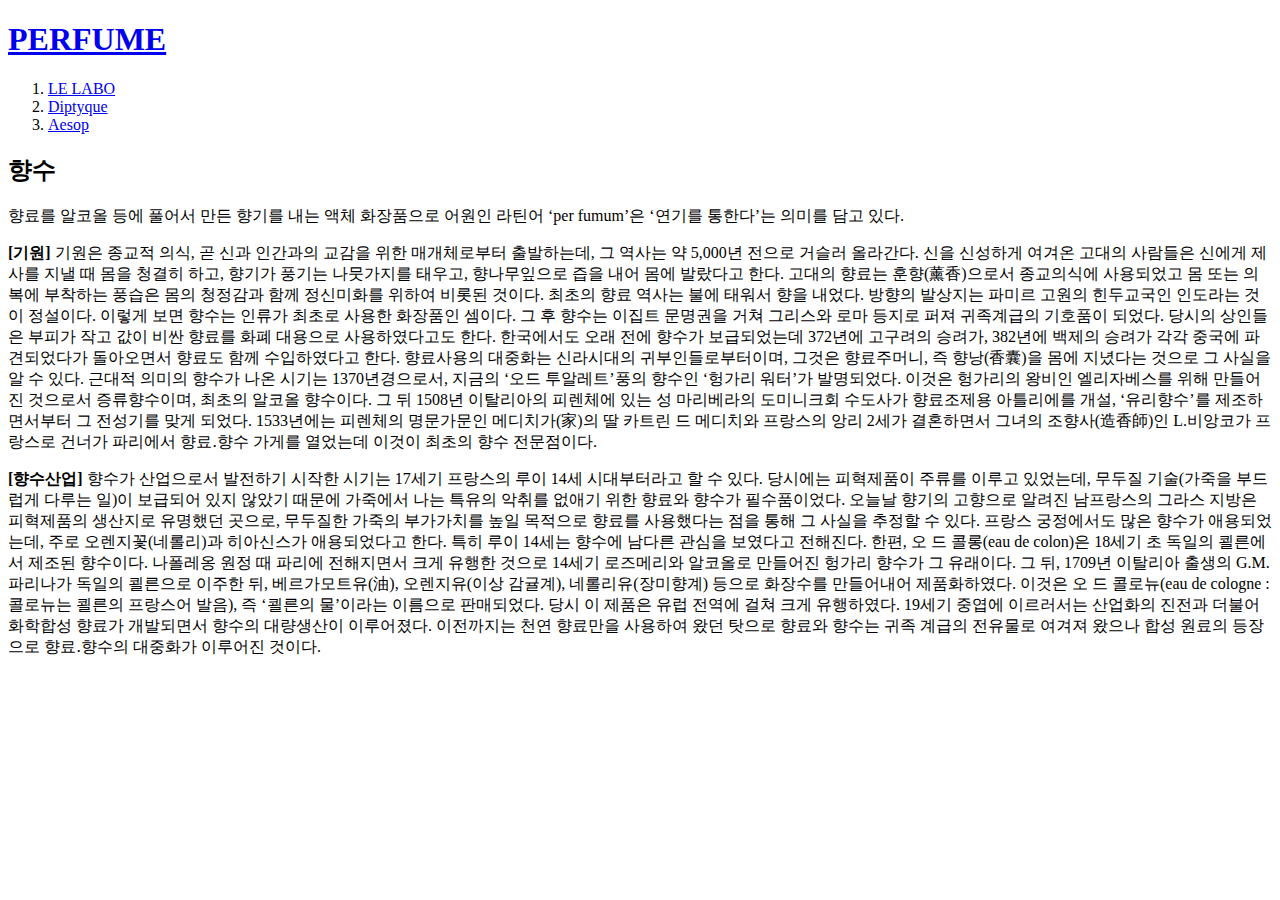
<file: index.html>
<!doctype html>
<html>
<head>
  <title>PERFUME - Welcome</title>
  <meta charset="utf-8">
  <!-- Global site tag (gtag.js) - Google Analytics -->
<script async src="https://www.googletagmanager.com/gtag/js?id=UA-177094063-1"></script>
<script>
  window.dataLayer = window.dataLayer || [];
  function gtag(){dataLayer.push(arguments);}
  gtag('js', new Date());

  gtag('config', 'UA-177094063-1');
</script>
</head>
<body>
  <h1><a href="index.html">PERFUME</a></h1>
    <ol>
      <li><a href="1.html">LE LABO</a></li>
      <li><a href="2.html">Diptyque</a></li>
      <li><a href="3.html">Aesop</a></li>
    </ol>
  <h2>향수</h2>
    <p>향료를 알코올 등에 풀어서 만든 향기를 내는 액체 화장품으로 어원인 라틴어 ‘per fumum’은 ‘연기를 통한다’는 의미를 담고 있다.</p>
    <p><strong>[기원]</strong> 기원은 종교적 의식, 곧 신과 인간과의 교감을 위한 매개체로부터 출발하는데, 그 역사는 약 5,000년 전으로 거슬러 올라간다. 신을 신성하게 여겨온 고대의 사람들은 신에게 제사를 지낼 때 몸을 청결히 하고, 향기가 풍기는 나뭇가지를 태우고, 향나무잎으로 즙을 내어 몸에 발랐다고 한다. 고대의 향료는 훈향(薰香)으로서 종교의식에 사용되었고 몸 또는 의복에 부착하는 풍습은 몸의 청정감과 함께 정신미화를 위하여 비롯된 것이다. 최초의 향료 역사는 불에 태워서 향을 내었다. 방향의 발상지는 파미르 고원의 힌두교국인 인도라는 것이 정설이다. 이렇게 보면 향수는 인류가 최초로 사용한 화장품인 셈이다. 그 후 향수는 이집트 문명권을 거쳐 그리스와 로마 등지로 퍼져 귀족계급의 기호품이 되었다. 당시의 상인들은 부피가 작고 값이 비싼 향료를 화폐 대용으로 사용하였다고도 한다. 한국에서도 오래 전에 향수가 보급되었는데 372년에 고구려의 승려가, 382년에 백제의 승려가 각각 중국에 파견되었다가 돌아오면서 향료도 함께 수입하였다고 한다. 향료사용의 대중화는 신라시대의 귀부인들로부터이며, 그것은 향료주머니, 즉 향낭(香囊)을 몸에 지녔다는 것으로 그 사실을 알 수 있다. 근대적 의미의 향수가 나온 시기는 1370년경으로서, 지금의 ‘오드 투알레트’풍의 향수인 ‘헝가리 워터’가 발명되었다. 이것은 헝가리의 왕비인 엘리자베스를 위해 만들어진 것으로서 증류향수이며, 최초의 알코올 향수이다. 그 뒤 1508년 이탈리아의 피렌체에 있는 성 마리베라의 도미니크회 수도사가 향료조제용 아틀리에를 개설, ‘유리향수’를 제조하면서부터 그 전성기를 맞게 되었다. 1533년에는 피렌체의 명문가문인 메디치가(家)의 딸 카트린 드 메디치와 프랑스의 앙리 2세가 결혼하면서 그녀의 조향사(造香師)인 L.비앙코가 프랑스로 건너가 파리에서 향료․향수 가게를 열었는데 이것이 최초의 향수 전문점이다.</p>
    <p><strong>[향수산업]</strong> 향수가 산업으로서 발전하기 시작한 시기는 17세기 프랑스의 루이 14세 시대부터라고 할 수 있다. 당시에는 피혁제품이 주류를 이루고 있었는데, 무두질 기술(가죽을 부드럽게 다루는 일)이 보급되어 있지 않았기 때문에 가죽에서 나는 특유의 악취를 없애기 위한 향료와 향수가 필수품이었다. 오늘날 향기의 고향으로 알려진 남프랑스의 그라스 지방은 피혁제품의 생산지로 유명했던 곳으로, 무두질한 가죽의 부가가치를 높일 목적으로 향료를 사용했다는 점을 통해 그 사실을 추정할 수 있다. 프랑스 궁정에서도 많은 향수가 애용되었는데, 주로 오렌지꽃(네롤리)과 히아신스가 애용되었다고 한다. 특히 루이 14세는 향수에 남다른 관심을 보였다고 전해진다. 한편, 오 드 콜롱(eau de colon)은 18세기 초 독일의 쾰른에서 제조된 향수이다. 나폴레옹 원정 때 파리에 전해지면서 크게 유행한 것으로 14세기 로즈메리와 알코올로 만들어진 헝가리 향수가 그 유래이다. 그 뒤, 1709년 이탈리아 출생의 G.M.파리나가 독일의 쾰른으로 이주한 뒤, 베르가모트유(油), 오렌지유(이상 감귤계), 네롤리유(장미향계) 등으로 화장수를 만들어내어 제품화하였다. 이것은 오 드 콜로뉴(eau de cologne : 콜로뉴는 쾰른의 프랑스어 발음), 즉 ‘쾰른의 물’이라는 이름으로 판매되었다. 당시 이 제품은 유럽 전역에 걸쳐 크게 유행하였다. 19세기 중엽에 이르러서는 산업화의 진전과 더불어 화학합성 향료가 개발되면서 향수의 대량생산이 이루어졌다. 이전까지는 천연 향료만을 사용하여 왔던 탓으로 향료와 향수는 귀족 계급의 전유물로 여겨져 왔으나 합성 원료의 등장으로 향료․향수의 대중화가 이루어진 것이다.</p>
    <!--Start of Tawk.to Script-->
  <script type="text/javascript">
  var Tawk_API=Tawk_API||{}, Tawk_LoadStart=new Date();
  (function(){
  var s1=document.createElement("script"),s0=document.getElementsByTagName("script")[0];
  s1.async=true;
  s1.src='https://embed.tawk.to/5f4f425ff0e7167d000cbabe/default';
  s1.charset='UTF-8';
  s1.setAttribute('crossorigin','*');
  s0.parentNode.insertBefore(s1,s0);
  })();
  </script>
  <!--End of Tawk.to Script-->
</body>
</html>
</file>
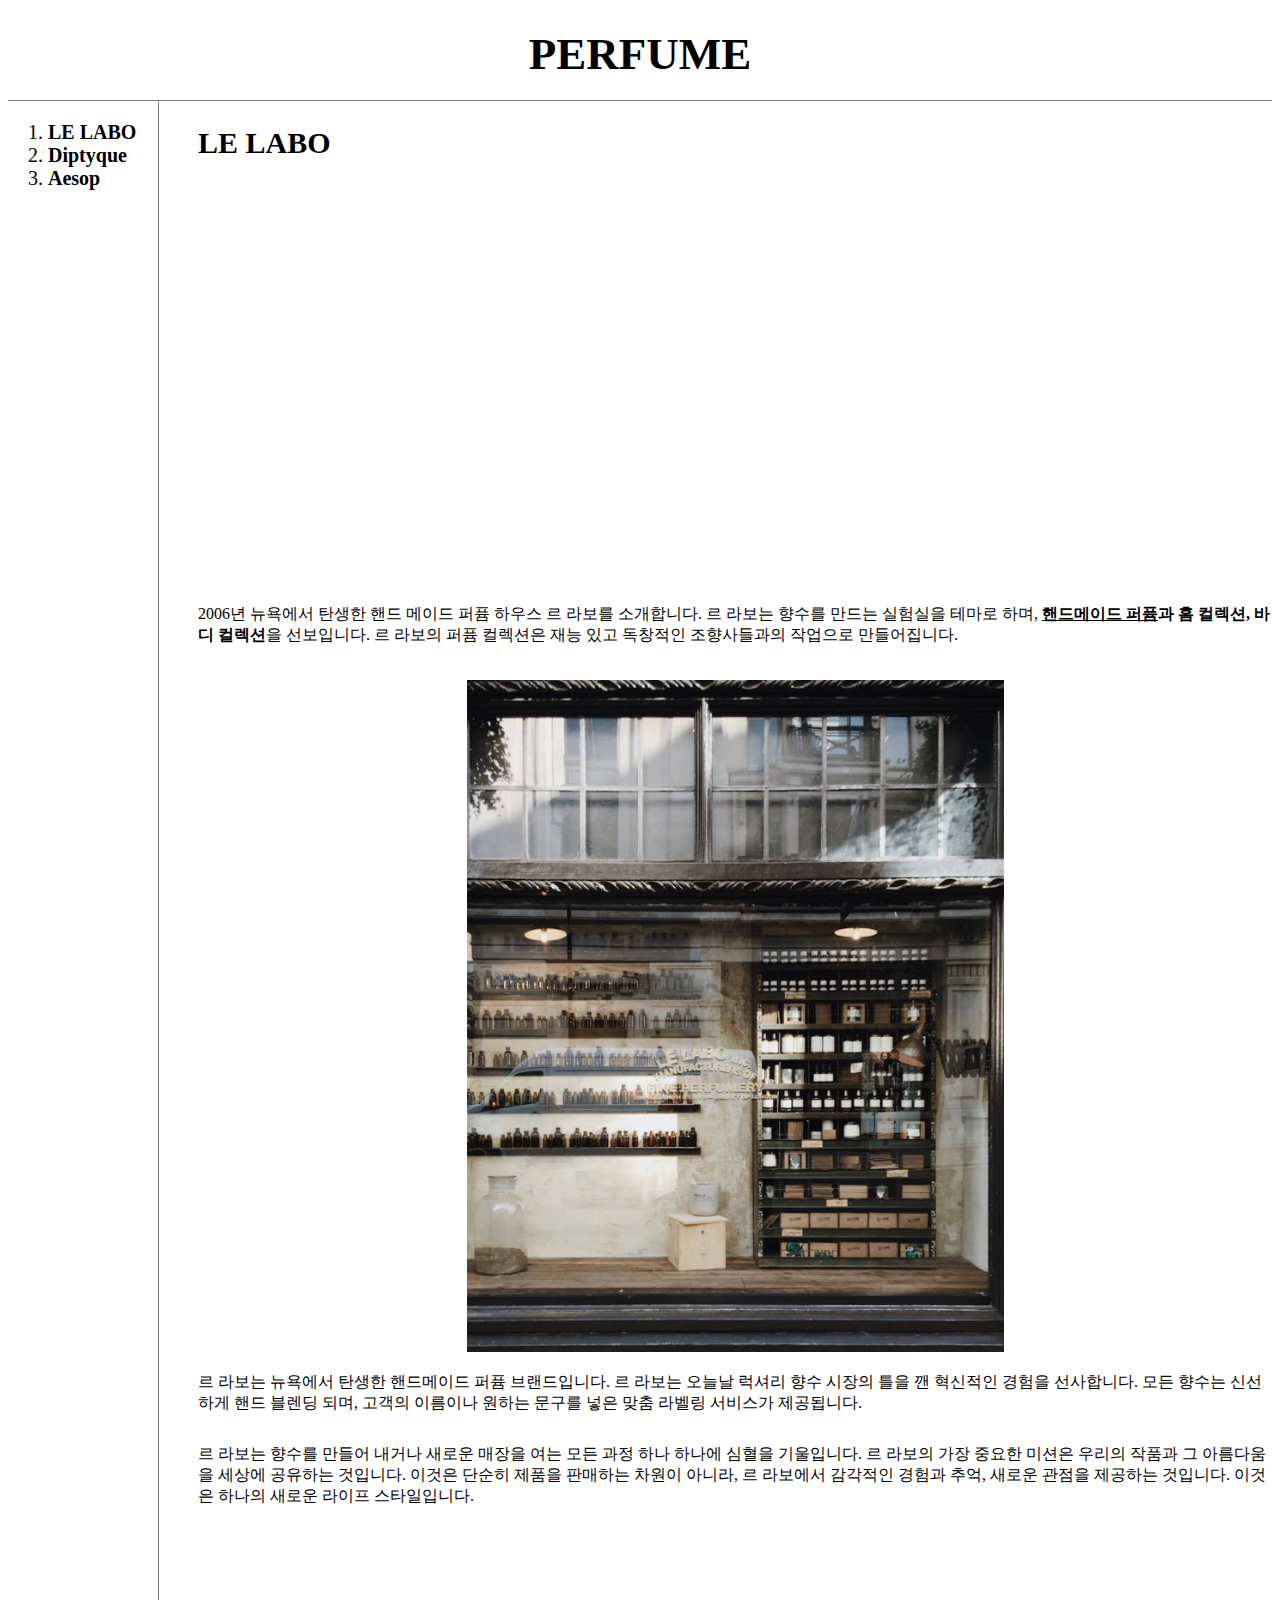
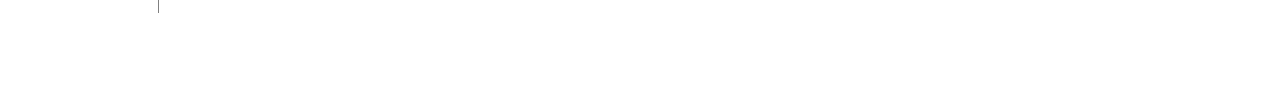
<file: 1.html>
<!doctype html>
<html>
<head>
  <title>PERFUME - LE LABO</title>
  <meta charset="utf-8">
  <link rel="stylesheet" href="style.css">
  <!-- Global site tag (gtag.js) - Google Analytics -->
    <script async src="https://www.googletagmanager.com/gtag/js?id=UA-177094063-1"></script>
    <script>
      window.dataLayer = window.dataLayer || [];
      function gtag(){dataLayer.push(arguments);}
      gtag('js', new Date());

      gtag('config', 'UA-177094063-1');
    </script>
</head>
<body>
  <h1><a href="index.html">PERFUME</a></h1>
  <div id="grid">
    <ol>
      <li><a href="1.html">LE LABO</a></li>
      <li><a href="2.html">Diptyque</a></li>
      <li><a href="3.html">Aesop</a></li>
    </ol>
    <div id="article">
      <h2><a href="https://www.lelabofragrances.com/landing.html?path=/" target="_blank" title="Le Labo Specification">LE LABO</a></h2>
      <p class="video">
          <iframe width="560" height="315" src="https://www.youtube.com/embed/DHB6gEKf34U" frameborder="0" allow="accelerometer; autoplay; encrypted-media; gyroscope; picture-in-picture" allowfullscreen></iframe>
      </p>
      <p style="margin-top:100px">2006년 뉴욕에서 탄생한 핸드 메이드 퍼퓸 하우스 르 라보를 소개합니다. 르 라보는 향수를 만드는 실험실을 테마로 하며, <strong><u>핸드메이드 퍼퓸</u>과 홈 컬렉션, 바디 컬렉션</strong>을 선보입니다. 르 라보의 퍼퓸 컬렉션은 재능 있고 독창적인 조향사들과의 작업으로 만들어집니다.</p><br>
      <div class="img1"><img src="/img/lelabo01.jpg" width="50%"></div><p>르 라보는 뉴욕에서 탄생한 핸드메이드 퍼퓸 브랜드입니다. 르 라보는 오늘날 럭셔리 향수 시장의 틀을 깬 혁신적인 경험을 선사합니다. 모든 향수는 신선하게 핸드 블렌딩 되며, 고객의 이름이나 원하는 문구를 넣은 맞춤 라벨링 서비스가 제공됩니다.</p>
      <p style="margin-top:30px;">르 라보는 향수를 만들어 내거나 새로운 매장을 여는 모든 과정 하나 하나에 심혈을 기울입니다. 르 라보의 가장 중요한 미션은 우리의 작품과 그 아름다움을 세상에 공유하는 것입니다. 이것은 단순히 제품을 판매하는 차원이 아니라, 르 라보에서 감각적인 경험과 추억, 새로운 관점을 제공하는 것입니다. 이것은 하나의 새로운 라이프 스타일입니다.</p><br><br><br><br><br>
    </div>
    <p>
      <div id="disqus_thread"></div>
        <script>

        /**
        *  RECOMMENDED CONFIGURATION VARIABLES: EDIT AND UNCOMMENT THE SECTION BELOW TO INSERT DYNAMIC VALUES FROM YOUR PLATFORM OR CMS.
        *  LEARN WHY DEFINING THESE VARIABLES IS IMPORTANT: https://disqus.com/admin/universalcode/#configuration-variables*/
        /*
        var disqus_config = function () {
        this.page.url = PAGE_URL;  // Replace PAGE_URL with your page's canonical URL variable
        this.page.identifier = PAGE_IDENTIFIER; // Replace PAGE_IDENTIFIER with your page's unique identifier variable
        };
        */
        (function() { // DON'T EDIT BELOW THIS LINE
        var d = document, s = d.createElement('script');
        s.src = 'https://web1-perfume.disqus.com/embed.js';
        s.setAttribute('data-timestamp', +new Date());
        (d.head || d.body).appendChild(s);
        })();
        </script>
        <noscript>Please enable JavaScript to view the <a href="https://disqus.com/?ref_noscript">comments powered by Disqus.</a></noscript>
    </p>
</div>
</body>
</html>
</file>
<file: style.css>
#grid {
  display: grid;
  grid-template-columns: 150px 1fr;
}
#grid ol {
  padding-left: 40px;
}
#article {
  padding-left: 40px;
}
.video {
  text-align: center;
}
.img1 {
  text-align: center;
}
ol {
  font-size: 20px;
  border-right: 1px solid gray;
  width: 90px;
  margin: 0;
  padding: 20px;
}
h1 {
  font-size: 45px;
  text-align: center;
  border-bottom: 1px solid gray;
  margin: 0;
  padding: 20px;
}
h2 {
  font-size: 30px;
}
a {
  color: black;
  text-decoration: none;
  font-weight: bold;
}
@media(max-width:800px) {
  #grid {
    display: block;
  }
  ol {
    border-right: none;
  }
  h1 {
    border-bottom: none;
  }
}
</file>
